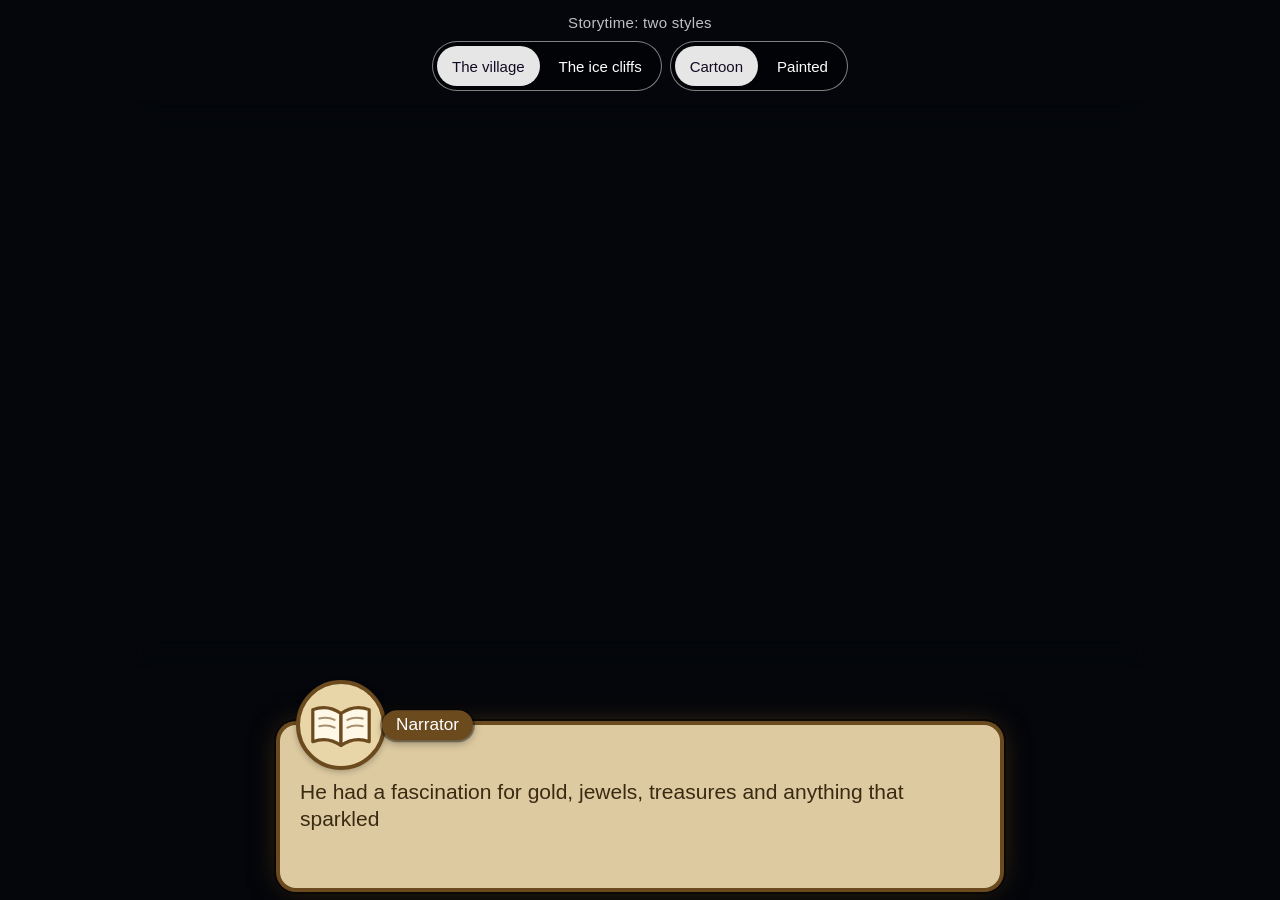
<file: index.html>
<!doctype html>
<html lang="en">
<head>
<meta charset="utf-8">
<meta name="viewport" content="width=device-width,initial-scale=1,viewport-fit=cover">
<title>Storytime styles</title>
<meta name="description" content="Two scenes from Joe's Journey Storytime, each in the cartoon style and a new painted style. Switch between them and pick your favourite.">
<meta property="og:type" content="website">
<meta property="og:title" content="Storytime: two styles">
<meta property="og:description" content="Two scenes from Joe's Journey Storytime, in the cartoon style and a new painted style. Which do you prefer?">
<meta property="og:image" content="https://jacksonlaptop.github.io/storytime-demo/og-image.jpg">
<meta property="og:image:width" content="1200">
<meta property="og:image:height" content="630">
<meta property="og:url" content="https://jacksonlaptop.github.io/storytime-demo/">
<meta name="twitter:card" content="summary_large_image">
<script data-goatcounter="https://joes-journey.goatcounter.com/count" async src="//gc.zgo.at/count.js"></script>
<style>
/* Storytime styles: a demo for phones (Joe, 17 Oct). Two scenes (the village, the ice cliffs), each in two styles (cartoon, painted), one at a time in a 16:9
   picture with black above and below, the narration in the Storytime box under it. The ice cliffs wait for a tap on the dragon, as in the tale. */
@font-face{font-family:"Joes Journey Headline";src:url("https://cdn.prod.website-files.com/6a19b8f4191d4fbca532591e/6a19b8f4191d4fbca532594d_Joes%20Journey%20Headline.otf") format("opentype");font-display:swap;}
:root{--ink:#3a2a12;--paper:#f3e2ba;--pink:#FF00F5;--bg:#04060b;}
*{box-sizing:border-box;-webkit-tap-highlight-color:transparent;}
html,body{margin:0;height:100%;background:var(--bg);color:#fff;font-family:"Joes Journey Headline",sans-serif;}
body{position:relative;display:flex;flex-direction:column;height:100vh;height:100svh;overflow:hidden;}   /* (Joe: always exactly one screen tall: nothing scrolls, the picture shrinks to the space left) */
.top{display:flex;flex-direction:column;gap:10px;align-items:center;padding:calc(14px + env(safe-area-inset-top)) 16px 10px;}
.title{font-size:15px;opacity:.75;letter-spacing:.02em;}
.row{display:flex;gap:8px;flex-wrap:wrap;justify-content:center;}
.seg{display:flex;gap:4px;padding:4px;border-radius:999px;border:1px solid rgba(255,255,255,.5);background:rgba(0,0,0,.4);-webkit-backdrop-filter:blur(10px);backdrop-filter:blur(10px);}
.seg button{position:relative;overflow:hidden;font:inherit;font-size:15px;color:#fff;background:transparent;border:0;border-radius:999px;padding:9px 15px;cursor:pointer;min-height:40px;}
.seg button::before{content:"";position:absolute;inset:0;border-radius:inherit;background:rgba(255,255,255,.5);transform:scaleX(0);transform-origin:left;transition:transform .35s ease;z-index:-1;}
@media (hover:hover){.seg button:hover::before{transform:scaleX(1);}}
@media (max-width:400px){.seg button{font-size:14px;padding:8px 11px;}.top{gap:8px;padding-top:calc(10px + env(safe-area-inset-top));}}
.seg button{z-index:0;}
.seg button.on{background:rgba(255,255,255,.9);color:#140a24;}
.seg button:active{filter:brightness(.9) drop-shadow(2px 2px 0 var(--pink));transform:translateY(2px);}
.stage{flex:1;min-height:0;display:flex;flex-direction:column;gap:12px;padding-bottom:calc(12px + env(safe-area-inset-bottom));}
.pw{flex:1;min-height:0;display:flex;align-items:center;justify-content:center;container-type:size;}   /* the picture's room: whatever height the switchers, the box and the buttons leave */
.pane{position:relative;flex:none;width:min(100cqw,calc(100cqh * 16 / 9));margin:0 auto;aspect-ratio:16/9;overflow:hidden;background:var(--bg);
  -webkit-mask-image:linear-gradient(to bottom,transparent 0,#000 5%,#000 95%,transparent 100%),linear-gradient(to right,transparent 0,#000 2%,#000 98%,transparent 100%);-webkit-mask-composite:source-in;
  mask-image:linear-gradient(to bottom,transparent 0,#000 5%,#000 95%,transparent 100%),linear-gradient(to right,transparent 0,#000 2%,#000 98%,transparent 100%);mask-composite:intersect;}
.pane video,.pane canvas{position:absolute;inset:0;width:100%;height:100%;object-fit:cover;opacity:0;transition:opacity .4s ease;}
.pane video.on,.pane canvas.on{opacity:1;}
.pane .black{position:absolute;inset:0;background:var(--bg);opacity:0;transition:opacity .8s ease;pointer-events:none;z-index:5;}
.pane .black.on{opacity:1;}
.bub{position:absolute;z-index:6;max-width:62%;display:grid;grid-template-columns:auto minmax(0,max-content);column-gap:9px;align-items:center;padding:7px 14px 7px 7px;border-radius:12px;border:1px solid rgba(255,255,255,.5);background:rgb(14,18,30);background:rgba(14,18,30,.9);transform:translateY(calc(-100% - 11px));
  font-size:clamp(10px,2.6vw,17px);line-height:1.25;opacity:0;translate:0 6px;transition:opacity .35s ease,translate .35s ease;pointer-events:none;}
.bub.on{opacity:1;translate:0 0;}
/* its tail: points down at the speaker's head (Joe: the bubble felt disconnected from the person saying it); one colour with the bubble, no blur behind either */
.bub::after{content:"";position:absolute;left:16px;bottom:-7px;width:12px;height:12px;background:rgba(14,18,30,.9);border-right:1px solid rgba(255,255,255,.5);border-bottom:1px solid rgba(255,255,255,.5);transform:rotate(45deg);border-bottom-right-radius:3px;}
.bub b{grid-column:2;align-self:end;font-weight:normal;font-size:.75em;opacity:.7;line-height:1.1;}
.bub span{grid-column:2;align-self:start;}   /* the portrait on the left across both rows; the name over the line beside it */
.ring{position:absolute;z-index:7;width:max(48px,13%);aspect-ratio:1;translate:-50% -50%;border-radius:50%;border:2px solid rgba(255,230,140,.95);box-shadow:0 0 14px rgba(255,214,90,.8),inset 0 0 12px rgba(255,214,90,.5);
  background:radial-gradient(closest-side,rgba(255,240,180,.25),rgba(255,240,180,0));opacity:0;pointer-events:none;cursor:pointer;transition:opacity .4s ease;animation:pulse 1.6s ease-in-out infinite;}
.ring.on{opacity:1;pointer-events:auto;}
@keyframes pulse{50%{scale:1.12;}}
/* the dialogue box wears the colours of whoever is talking (Joe, 17 Oct: 'the whole panel should be more obvious'): its frame and glow in the speaker's colour, the paper
   tinted toward it, a solid nameplate on the top edge beside a big portrait that sits half over the top-left corner */
.cap{position:relative;width:min(92vw,720px);margin:calc(var(--fs) / 2) auto 0;--fs:clamp(62px,17vw,90px);padding:calc(var(--fs) / 2 + 8px) 20px 18px;border-radius:16px;background:var(--paper);background:color-mix(in srgb,var(--paper) 84%,var(--who,#6b4a1e));color:var(--ink);transition:background .35s ease,box-shadow .35s ease;
  box-shadow:0 0 0 4px var(--who,#6b4a1e),0 0 0 6px rgba(0,0,0,.55),0 0 30px color-mix(in srgb,var(--who,#6b4a1e) 60%,transparent),0 8px 28px rgba(0,0,0,.6);font-size:clamp(15px,4.2vw,21px);line-height:1.3;}
.cap .face{position:absolute;left:16px;top:0;translate:0 -50%;width:var(--fs);aspect-ratio:1;z-index:2;border-radius:50%;border:4px solid var(--who,#6b4a1e);background:#e9d6a8 center/cover no-repeat;box-shadow:0 2px 6px rgba(0,0,0,.25);transition:border-color .3s ease;}
.cap .who{position:absolute;top:0;left:calc(16px + var(--fs) - 4px);translate:0 -50%;padding:4px 14px 5px;border-radius:999px;background:var(--who,#6b4a1e);color:#fff;font-size:.82em;line-height:1.2;box-shadow:0 0 0 2px rgba(0,0,0,.35),0 3px 8px rgba(0,0,0,.35);transition:background .35s ease;white-space:nowrap;}
.bub .bface{grid-column:1;grid-row:1 / span 2;width:2.6em;height:2.6em;margin:0;border-radius:50%;border:2px solid #4f9a5c;background:center/cover no-repeat;}
.cap .txt{white-space:pre-wrap;}
.cap .tap{margin-top:10px;color:#7a2f9a;opacity:0;transition:opacity .4s ease;}
.cap .tap.on{opacity:1;}
.cap .capsnow{position:absolute;left:-1%;width:102%;top:-7px;height:auto;pointer-events:none;opacity:0;transition:opacity 2.5s ease;z-index:1;}
.cap.snowy .capsnow{opacity:1;}
.cap .face,.cap .who{z-index:3;}

.replay{font:inherit;font-size:15px;color:#fff;background:rgba(0,0,0,.4);border:1px solid rgba(255,255,255,.5);border-radius:999px;padding:9px 18px;min-height:40px;cursor:pointer;-webkit-backdrop-filter:blur(10px);backdrop-filter:blur(10px);opacity:0;pointer-events:none;transition:opacity .4s ease;}
.replay.on{opacity:1;pointer-events:auto;}
/* the end of a scene: the vote and Play again sit ON the picture, over a dark veil (so the picture keeps all the room below it) */
.foot{position:absolute;inset:0;z-index:9;display:flex;flex-direction:column;align-items:center;justify-content:center;gap:10px;pointer-events:none;background:rgba(4,6,11,0);transition:background .5s ease;}
.foot.on{background:rgba(4,6,11,.6);pointer-events:auto;}
.vote{display:flex;flex-wrap:wrap;padding:0 16px;text-align:center;align-items:center;justify-content:center;gap:8px;font-size:15px;opacity:0;pointer-events:none;transition:opacity .4s ease;}
.vote.on{opacity:1;pointer-events:auto;}
.vote button{font:inherit;font-size:15px;color:#fff;background:rgba(0,0,0,.4);border:1px solid rgba(255,255,255,.5);border-radius:999px;padding:8px 16px;min-height:40px;cursor:pointer;-webkit-backdrop-filter:blur(10px);backdrop-filter:blur(10px);}
.vote button:active{filter:brightness(.9) drop-shadow(2px 2px 0 var(--pink));transform:translateY(2px);}
.vote .thanks{opacity:.8;}
.vote .q{flex-basis:100%;text-align:center;}
/* each choice is a picture of THIS scene in that style, named on it (Joe: 'the buttons don't give much context') */
.vote{flex-direction:column;flex-wrap:nowrap;gap:8px;}
.vote .opts{display:flex;gap:10px;justify-content:center;width:100%;}
.vote .opts button{position:relative;flex:0 1 min(38%,230px);padding:0;min-height:0;border:2px solid rgba(255,255,255,.5);border-radius:12px;overflow:hidden;background:#000;-webkit-backdrop-filter:none;backdrop-filter:none;transition:border-color .25s ease,transform .25s ease;}
.vote .opts button img{display:block;width:100%;aspect-ratio:16/9;object-fit:cover;}
.vote .opts button em{position:absolute;left:50%;bottom:6px;translate:-50% 0;font-style:normal;font-size:13px;white-space:nowrap;padding:3px 10px 4px;border-radius:999px;background:rgba(10,12,20,.82);color:#fff;}
@media (hover:hover){.vote .opts button:hover{border-color:#fff;transform:translateY(-2px);}}
.vote .opts button.picked{border-color:#fff;box-shadow:0 0 0 3px rgba(255,255,255,.35);}
.vote .opts button.picked em{background:#fff;color:#140a24;}
.vote .tip{font-size:13px;opacity:.75;text-align:center;min-height:1em;white-space:nowrap;}
.replay:active{filter:brightness(.9) drop-shadow(2px 2px 0 var(--pink));transform:translateY(2px);}
.tapplay{position:absolute;inset:0;z-index:8;display:none;align-items:center;justify-content:center;background:rgba(4,6,11,.35);border:0;font:inherit;color:#fff;font-size:18px;cursor:pointer;}
.tapplay span{padding:10px 20px;border-radius:999px;border:1px solid rgba(255,255,255,.5);background:rgba(0,0,0,.4);-webkit-backdrop-filter:blur(10px);backdrop-filter:blur(10px);}
.tapplay.on{display:flex;}
/* a phone on its side: the picture fills the height, the switchers sit over its top and the dialogue box over its foot (as in the tale) */
@media (orientation:landscape) and (max-height:560px){
  .top{position:absolute;left:0;right:0;top:0;z-index:20;padding:calc(6px + env(safe-area-inset-top)) 12px 0;}
  .title{display:none;}
  .seg button{font-size:13px;padding:6px 11px;min-height:34px;}
  .stage{padding:0;gap:0;}
  .pw{height:100%;}
  .cap{position:absolute;left:50%;bottom:calc(8px + env(safe-area-inset-bottom));translate:-50% 0;width:min(78vw,640px);margin:0;padding:calc(var(--fs) / 2 + 4px) 14px 10px;font-size:14px;z-index:15;}
  .cap{--fs:48px;}
  .cap .face{border-width:2px;}
  .cap .tap{margin-top:4px;}
  .foot{padding-bottom:90px;}
}
</style>
</head>
<body>
<div class="top">
  <div class="title">Storytime: two styles</div>
  <div class="row">
    <div class="seg" id="scene"><button data-v="village" class="on">The village</button><button data-v="ice">The ice cliffs</button></div>
    <div class="seg" id="style"><button data-v="cartoon" class="on">Cartoon</button><button data-v="painted">Painted</button></div>
  </div>
</div>
<div class="stage">
  <div class="pw"><div class="pane" id="pane"><div class="black" id="black"></div><div class="bub" id="bub"><i class="bface"></i><b></b><span></span></div><div class="ring" id="ring" role="button" aria-label="Tap the ice dragon"></div><button class="tapplay" id="tapplay"><span>Tap to play</span></button><div class="foot" id="foot"><div class="vote" id="vote"><span class="q">Which style do you prefer?</span><div class="opts"><button data-v="cartoon"><img alt="This scene in the cartoon style"><em>Cartoon</em></button><button data-v="painted"><img alt="This scene in the painted style"><em>Painted</em></button></div><span class="tip"></span></div><button class="replay" id="replay">Play again</button></div></div></div>
  <div class="cap" id="cap"><img class="capsnow" src="story-banner-snow.webp" alt=""><div class="face" id="face"></div><div class="body"><div class="who" id="who"></div><div class="txt" id="txt"></div><div class="tap" id="tap">Tap the ice dragon ↑</div></div></div>
</div>
<script>
(function () {
  var B = '', B2 = '';   // the files sit beside the page (GitHub Pages)
  /* counting (GoatCounter, no cookies, nothing personal): every event is filed under the group of the link it was opened from (?ref=friends, ?ref=linkedin),
     so the groups can be compared. Events wait for the counter script if it has not arrived yet. */
  var GRP = (/[?&]ref=([\w-]+)/.exec(location.search) || [])[1] || 'direct', gcQ = [];
  function track(path) { gcQ.push(GRP + '/' + path); flush(); }
  function flush() { if (!(window.goatcounter && window.goatcounter.count)) { if (gcQ.length) setTimeout(flush, 800); return; }
    while (gcQ.length) { var p = gcQ.shift(); try { window.goatcounter.count({ path: p, title: p, event: true }); } catch (e) {} } }
  var big = Math.max(innerWidth, innerHeight) * (window.devicePixelRatio || 1) > 2200 && innerWidth > 900;   // a phone gets the 1280 files
  var SC = {
    village: {
      cartoon: { play: 'demo-village-cartoon.mp4', end: 12.2 },
      painted: { play: big ? 'demo-village-painted.mp4' : 'demo-village-painted-s.mp4', end: 12.5 },
      lines: [ [0, 'nar', '', 'He had a fascination for gold, jewels, treasures and anything that sparkled...but also something more sinister...the local villagers!', 1100],
               [1.4, 'bub', 'Villager', 'Is that...Trogdor!!!', { cartoon: [.153, .535], painted: [.155, .495] }, 3.4],   // (the point the tail touches: the top of the villager's head, in each style)
               [5.0, 'nar', '', 'He had many names, Beast, Dragon, Death, but the one that put fear into the hearts of the locals was...Trogdor! Trogdor The Burninator...'] ] },
    ice: {
      cartoon: { base: 'story2-whole-3_4', done: 11.0, ring: [.78, .42], snow: 'always' },   // (Joe: both ice scenes get the snow; the cartoon takes have none of their own, so it falls through the action too)
      painted: { base: 'story2-whole-3_4-ns', done: 10.0, ring: [.80, .46], snow: true },
      lines: [ [.6, 'nar', '', 'First, the ice cliffs. Joe kept his distance...and one hand on his sword.'],
               [5.2, 'say', 'Clive', 'Ice dragons. Moody, but artists at heart. Go on, say hello.'] ],
      after: ['say', 'Joe', 'Is that...me? I mean I think I’ve got better hair than that but...'] }
  };
  var pane = document.getElementById('pane'), black = document.getElementById('black'), bub = document.getElementById('bub'), ring = document.getElementById('ring'),
      who = document.getElementById('who'), txt = document.getElementById('txt'), tap = document.getElementById('tap'), replay = document.getElementById('replay');
  var cur = { scene: 'village', style: 'cartoon' }, run = 0, timers = [], vids = [], snow = null;
  function later(fn, ms) { var r = run; timers.push(setTimeout(function () { if (r === run) fn(); }, ms)); }
  function vid(src, loop) { var v = document.createElement('video'); v.muted = true; v.defaultMuted = true; v.playsInline = true; v.loop = !!loop; v.preload = 'auto';
    v.setAttribute('muted', ''); v.setAttribute('playsinline', ''); v.src = B + src; var tries = /-s\.mp4$|cartoon/.test(src) ? [] : [src.replace(/\.mp4$/, '-s.mp4')];
    v.addEventListener('error', function () { var n = tries.shift(); if (!n) return; v.src = n; if (v.classList.contains('on')) go(v); });
    pane.insertBefore(v, black); vids.push(v); return v; }   // (a file the CDN refuses comes from GitHub instead; then the phone-size copy)
  var tapplay = document.getElementById('tapplay');   // (an iPhone in Low Power Mode will not start a video by itself: one tap starts it)
  tapplay.addEventListener('click', function () { tapplay.classList.remove('on'); vids.forEach(function (v) { if (v.classList.contains('on') && !v.ended) { var p = v.play(); if (p && p.catch) p.catch(function () {}); } }); });
  function go(v) { var p = v.play(); if (p && p.catch) p.catch(function (e) { if (e && e.name === 'NotAllowedError' && v.classList.contains('on')) tapplay.classList.add('on'); }); }
  function show(v, others) { v.classList.add('on'); setTimeout(function () { (others || []).forEach(function (o) { o.classList.remove('on'); try { o.pause(); } catch (e) {} }); }, 420); }
  var typeT = 0;
  /* who is talking (Joe, 17 Oct: 'a different colour for who's talking, or their profile in the bottom left'): a round portrait cut from the scene itself, in its
     style, ringed and named in that speaker's colour. The narrator has an open book. */
  var BOOK = 'data:image/svg+xml,' + encodeURIComponent('<svg xmlns="http://www.w3.org/2000/svg" viewBox="0 0 64 64"><rect width="64" height="64" fill="#e9d6a8"/><path d="M10 20c8-3 15-2 22 3v25c-7-5-14-6-22-3z" fill="#fff8e6" stroke="#6b4a1e" stroke-width="2.5" stroke-linejoin="round"/><path d="M54 20c-8-3-15-2-22 3v25c7-5 14-6 22-3z" fill="#fff8e6" stroke="#6b4a1e" stroke-width="2.5" stroke-linejoin="round"/><path d="M15 27c4-1 8-1 12 1M15 33c4-1 8-1 12 1M37 28c4-2 8-2 12-1M37 34c4-2 8-2 12-1" stroke="#6b4a1e" stroke-width="1.6" fill="none" stroke-linecap="round" opacity=".6"/></svg>');
  var WHO = { Narrator: '#6b4a1e', Clive: '#6a2c91', Joe: '#1f4fa0', Villager: '#2f7a3b' };
  function faceOf(name) { return name === 'Narrator' ? BOOK : (B || '') + 'demo-face-' + name.toLowerCase() + '-' + cur.style + '.webp'; }
  var face = document.getElementById('face');
  function speaker(name) { name = name || 'Narrator'; face.style.backgroundImage = 'url("' + faceOf(name) + '")'; cap.style.setProperty('--who', WHO[name] || WHO.Narrator); }
  function type(name, text, ms) { clearInterval(typeT); speaker(name); who.textContent = name || 'Narrator';   // (Joe: narration has a name too, so the label line is never empty)
    txt.textContent = ''; var i = 0, step = Math.max(14, (ms || text.length * 38) / text.length);
    typeT = setInterval(function () { i++; txt.textContent = text.slice(0, i); if (i >= text.length) clearInterval(typeT); }, step); }
  function bubble(name, text, at, secs) { bub.querySelector('b').textContent = name; bub.querySelector('.bface').style.backgroundImage = 'url("' + faceOf(name) + '")'; bub.querySelector('span').textContent = text; var pt = at[cur.style] || at; bub.style.left = 'calc(' + (pt[0] * 100) + '% - 22px)'; bub.style.top = (pt[1] * 100) + '%';
    bub.classList.add('on'); later(function () { bub.classList.remove('on'); }, secs * 1000); }
  function lines(L) { L.forEach(function (l) { later(function () { if (l[1] === 'bub') bubble(l[2], l[3], l[4], l[5]); else type(l[2], l[3], l[4]); }, l[0] * 1000); }); }
  function stop() { run++; timers.forEach(clearTimeout); timers = []; clearInterval(typeT); vids.forEach(function (v) { try { v.pause(); v.removeAttribute('src'); v.load(); } catch (e) {} v.remove(); }); vids = [];
    if (snow) { snow.stop(); snow = null; } bub.classList.remove('on'); tapplay.classList.remove('on'); speaker('Narrator'); ring.classList.remove('on'); tap.classList.remove('on'); replay.classList.remove('on'); vote.classList.remove('on'); foot.classList.remove('on'); who.textContent = ''; txt.textContent = ''; }
  function start() { stop(); var S = SC[cur.scene], T = S[cur.style]; cap.classList.toggle('snowy', cur.scene === 'ice'); track('play/' + cur.scene + '-' + cur.style); var at = cur.scene + '-' + cur.style; black.classList.add('on'); setTimeout(function () { black.classList.remove('on'); }, 60);
    if (cur.scene === 'village') {
      var v = vid(T.play, false); show(v); go(v); lines(S.lines);
      later(function () { black.classList.add('on'); try { v.pause(); } catch (e) {} replay.classList.add('on'); askVote(); track('finished/' + at); }, T.end * 1000);
    } else {
      var s = big ? '' : '-s', a = vid(T.base + '-a' + s + '.mp4', true), b = vid(T.base + '-b' + s + '.mp4', false), c = vid(T.base + '-c' + s + '.mp4', true);
      a.poster = (B2 || '') + T.base + s + '-poster.webp'; show(a); go(a); if (T.snow) { snow = makeSnow(); snow.on(true); } lines(S.lines);
      ring.style.left = (T.ring[0] * 100) + '%'; ring.style.top = (T.ring[1] * 100) + '%';
      later(function () { ring.classList.add('on'); tap.classList.add('on'); }, 8600);   // (the prompt comes in under Clive's line; it never replaces it)
      ring.onclick = function () { if (!ring.classList.contains('on')) return; ring.classList.remove('on'); tap.classList.remove('on'); track('tap-dragon/' + cur.style); b.currentTime = 0; go(b); show(b, [a]); if (snow && T.snow !== 'always') snow.on(false);
        b.onended = function () { c.currentTime = 0; go(c); show(c, [b]); if (snow) snow.on(true); };
        later(function () { type(S.after[1], S.after[2]); }, T.done * 1000);
        later(function () { replay.classList.add('on'); askVote(); track('finished/' + at); }, T.done * 1000 + 3500); };
    } }
  /* the snow over the painted ice while it is held still: soft pale flakes drifting down (the same as Storytime 2's) */
  function makeSnow() { var cv = document.createElement('canvas'); pane.insertBefore(cv, black); cv.style.zIndex = 2; var x = cv.getContext('2d'), F = [], raf = 0, t0 = 0, live = true;
    for (var i = 0; i < 90; i++) { var near = Math.random() < .18; F.push({ x: Math.random(), y: Math.random(), r: near ? .0026 + Math.random() * .0018 : .0009 + Math.random() * .0012, v: near ? .085 + Math.random() * .04 : .04 + Math.random() * .035, ph: Math.random() * 6.28, sw: .004 + Math.random() * .008, a: near ? .75 : .45 + Math.random() * .4 }); }
    function step(now) { if (!live) return; raf = requestAnimationFrame(step); var dt = t0 ? Math.min(.05, (now - t0) / 1000) : 0; t0 = now; var W = cv.clientWidth, H = cv.clientHeight, d = Math.min(2, window.devicePixelRatio || 1);
      if (!W) return; if (cv.width !== Math.round(W * d)) { cv.width = Math.round(W * d); cv.height = Math.round(H * d); } x.setTransform(d, 0, 0, d, 0, 0); x.clearRect(0, 0, W, H);
      F.forEach(function (f) { f.y += f.v * dt; f.ph += dt * 1.3; if (f.y > 1.03) { f.y = -.03; f.x = Math.random(); } var px = (f.x + Math.sin(f.ph) * f.sw) * W, py = f.y * H, r = Math.max(.6, f.r * W);
        var g = x.createRadialGradient(px, py, 0, px, py, r * 2.2); g.addColorStop(0, 'rgba(244,248,255,' + f.a + ')'); g.addColorStop(.45, 'rgba(226,236,255,' + (f.a * .55).toFixed(2) + ')'); g.addColorStop(1, 'rgba(210,225,255,0)');
        x.fillStyle = g; x.beginPath(); x.arc(px, py, r * 2.2, 0, 6.2832); x.fill(); }); }
    raf = requestAnimationFrame(step);
    return { on: function (y) { cv.classList.toggle('on', !!y); }, stop: function () { live = false; cancelAnimationFrame(raf); cv.remove(); } }; }
  function seg(id, key) { var el = document.getElementById(id); el.addEventListener('click', function (e) { var b = e.target.closest('button'); if (!b) return;
    [].forEach.call(el.children, function (c) { c.classList.toggle('on', c === b); }); cur[key] = b.dataset.v; start(); }); }
  /* the dialogue box keeps ONE size (Joe, 17 Oct: 'keep the caption the same size, don't bother resizing'): as tall as the longest line it will ever hold at
     this width, measured with every line in turn; measured again when the window changes size or the font arrives */
  var cap = document.getElementById('cap'), ALL = [];
  Object.keys(SC).forEach(function (k) { SC[k].lines.forEach(function (l) { if (l[1] !== 'bub') ALL.push([l[2], l[3]]); }); if (SC[k].after) ALL.push([SC[k].after[1], SC[k].after[2]]); });
  function fitCap() { var W = who.textContent, T = txt.textContent, max = 0; cap.style.height = 'auto';
    ALL.forEach(function (l) { who.textContent = l[0]; txt.textContent = l[1]; max = Math.max(max, cap.offsetHeight); });
    who.textContent = W; txt.textContent = T; cap.style.height = max + 'px'; }
  fitCap(); addEventListener('resize', fitCap); if (document.fonts && document.fonts.ready) document.fonts.ready.then(fitCap);
  /* the vote, once per scene (remembered on this device where the browser allows it) */
  var vote = document.getElementById('vote'), VQ = vote.innerHTML, foot = document.getElementById('foot');
  /* the vote: the buttons stay, the pick is lit, and a different pick replaces it (Joe: 'let the user change their choice'). A change is counted as
     vote/<scene>/<new> plus unvote/<scene>/<old>, so in GoatCounter: votes for a style = its vote count minus its unvote count. */
  var MEM = {};
  function voted(k, v) { if (v) MEM[k] = v; try { if (v) localStorage.setItem('jj-vote-' + k, v); return localStorage.getItem('jj-vote-' + k) || MEM[k] || null; } catch (e) { return MEM[k] || null; } }
  var SEEN = {};
  function drawVote(msg) { var had = voted(cur.scene); vote.innerHTML = VQ;
    [].forEach.call(vote.querySelectorAll('button'), function (b) { var v = b.dataset.v; b.classList.toggle('picked', v === had); b.querySelector('img').src = B + 'demo-thumb-' + cur.scene + '-' + v + '.webp'; b.querySelector('em').textContent = (v === 'painted' ? 'Painted' : 'Cartoon') + (v === had ? ': your pick' : ''); });
    var other = cur.style === 'painted' ? 'cartoon' : 'painted'; vote.querySelector('.tip').textContent = SEEN[cur.scene + '-' + other] ? '' : 'Not seen ' + (other === 'painted' ? 'Painted' : 'Cartoon') + ' yet? Switch at the top.';
    var q = vote.querySelector('.q'); if (had) q.textContent = msg || ('Your pick: ' + had + '. Tap the other to change it.'); }
  function askVote() { SEEN[cur.scene + '-' + cur.style] = 1; foot.classList.add('on'); drawVote(); vote.classList.add('on'); }
  vote.addEventListener('click', function (e) { var b = e.target.closest('button'); if (!b) return; var k = cur.scene, was = voted(k), now = b.dataset.v; if (was === now) return;
    voted(k, now); track('vote/' + k + '/' + now); if (was) track('unvote/' + k + '/' + was);
    drawVote(was ? 'Changed to ' + now + '. Thank you!' : 'Thank you! Try the other scene too.'); });
  seg('scene', 'scene'); seg('style', 'style'); replay.addEventListener('click', start);
  document.addEventListener('visibilitychange', function () { if (document.hidden) vids.forEach(function (v) { try { v.pause(); } catch (e) {} }); else vids.forEach(function (v) { if (v.classList.contains('on') && !v.ended) go(v); }); });
  start();
})();
</script>
</body>
</html>
</file>
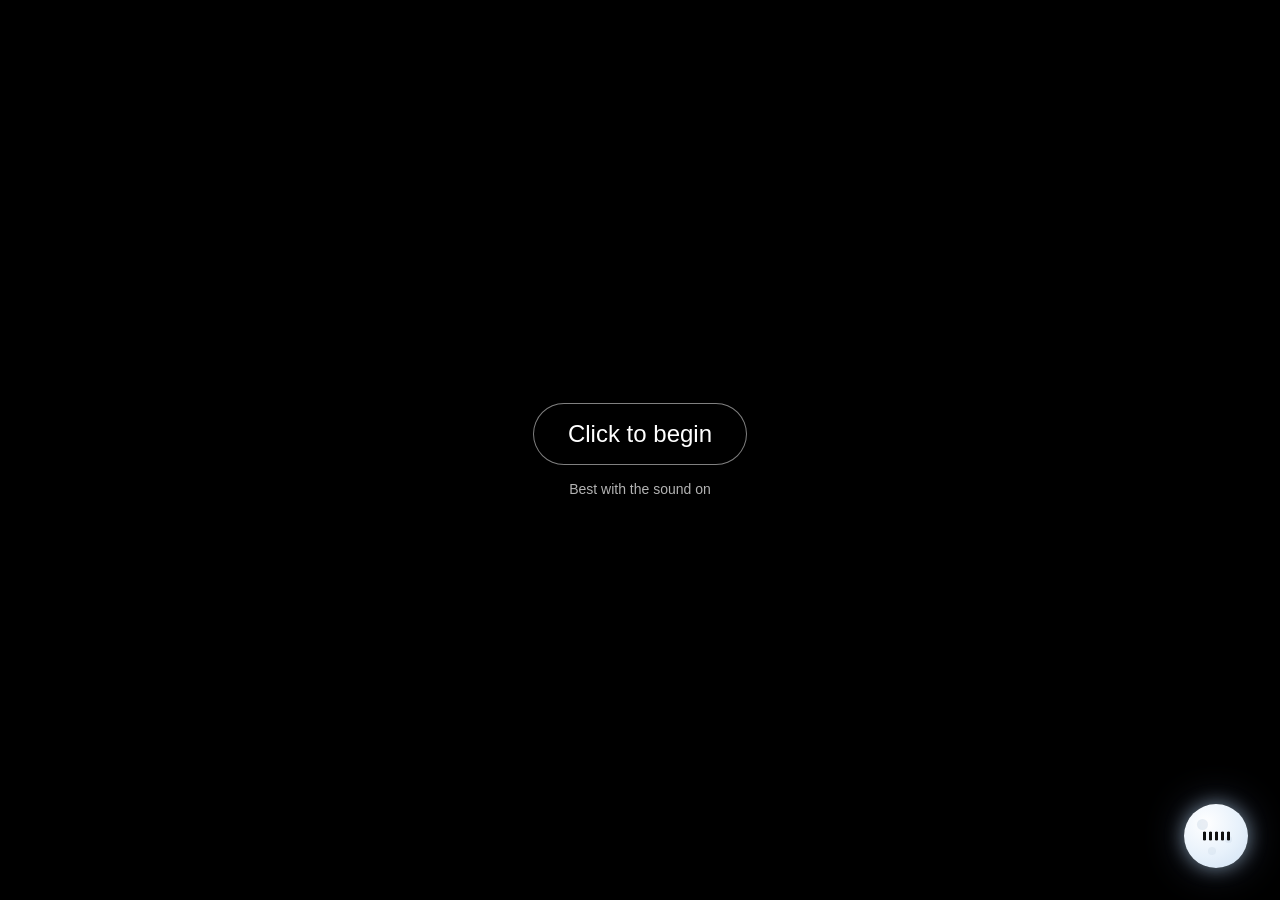
<file: story/index.html>
<!doctype html>
<html lang="en">
<head>
<meta charset="utf-8">
<meta name="viewport" content="width=device-width,initial-scale=1,viewport-fit=cover">
<title>Storytime so far</title>
<meta name="description" content="Joe's Journey: Storytime Part One, then Part Two so far, in one go.">
<style>
/* Storytime so far: Part One, the portfolio card, then Part Two's scenes, one after another with nothing to press. Each part is its own page in a frame;
   the next one loads unseen while the current one plays, waits on its first picture, and cross-fades in when the current one says it is done. */
html,body{margin:0;height:100%;background:#000;overflow:hidden;}
iframe{position:fixed;inset:0;width:100%;height:100%;border:0;background:transparent;opacity:0;pointer-events:none;transition:opacity .9s ease;}
iframe.on{opacity:1;pointer-events:auto;}

/* the one sound control for every part: the site's moon, bottom right (each part's own moon is hidden in the flow). Light and playing = sound on; dark = muted */
#jjm-moon{position:fixed;bottom:32px;right:32px;z-index:2147483647;width:64px;height:64px;padding:0;border:0;border-radius:50%;cursor:pointer;display:flex;align-items:center;justify-content:center;gap:3px;overflow:hidden;background:radial-gradient(circle at 34% 30%,#fff 0%,#e7f1fb 55%,#cfe0f2 100%);box-shadow:0 0 18px rgba(199,231,255,.5),0 0 40px rgba(160,190,255,.28);transition:background .25s,transform .2s;}
#jjm-moon:hover{transform:scale(1.06);}#jjm-moon:active{transform:scale(.96);}
#jjm-moon .cr{position:absolute;border-radius:50%;background:#93a9c6;pointer-events:none;}
#jjm-moon .bar{position:relative;z-index:2;width:3px;height:30px;border-radius:2px;background:#111;transform:scaleY(.3);animation:jjmBar var(--bd,1.1s) ease-in-out var(--bl,0s) infinite alternate;transition:background .2s;}
#jjm-moon.muted{background:#111;}#jjm-moon.muted .cr{background:rgba(255,255,255,.16);}#jjm-moon.muted .bar{background:#fff;height:3px;animation:none;transform:none;}
@keyframes jjmBar{0%{transform:scaleY(calc(var(--bm,1) * .22));}40%{transform:scaleY(calc(var(--bm,1) * .95));}68%{transform:scaleY(calc(var(--bm,1) * .48));}100%{transform:scaleY(calc(var(--bm,1) * .8));}}
@media (prefers-reduced-motion:reduce){#jjm-moon .bar{animation:none;transform:scaleY(calc(var(--bm,1) * .6));}}
@media (max-width:767px){#jjm-moon{right:16px;bottom:16px;width:52px;height:52px;}}
/* the site's own headline font (Webflow's file), so the picker and the gate read in Joe's Journey's type everywhere, not only where it is installed */
@font-face{font-family:"Joes Journey Headline";src:url("https://cdn.prod.website-files.com/6a19b8f4191d4fbca532591e/6a19b8f4191d4fbca532594d_Joes%20Journey%20Headline.otf") format("opentype");font-display:swap;}
/* Click to begin (Joe, 4 Nov: 'it says music is playing but it doesn't start for a long time ... it needs an action first'): browsers hold every sound until
   the visitor has clicked, so where they would, the tale waits behind this one button; the click lets every part's sound play (the frames are allowed autoplay).
   The classic glass button: 50% white border, black .4 and a blur, a white wipe on hover, pink when pressed. Nothing sits in front of it. */
/* a loader of this page's own, under the first part's frame: it shows from the first moment until the part paints its own loader over it */
#jjload{position:fixed;inset:0;display:flex;flex-direction:column;align-items:center;justify-content:center;gap:14px;font-family:"Joes Journey Headline",sans-serif;font-size:14px;color:rgba(255,255,255,.8);pointer-events:none;}
#jjload i{width:30px;height:30px;border-radius:50%;border:3px solid rgba(255,255,255,.14);border-top-color:#e9c46a;animation:jjspin .9s linear infinite;}
@keyframes jjspin{to{transform:rotate(360deg);}}
#jjgo{position:fixed;inset:0;z-index:2147483646;display:flex;flex-direction:column;align-items:center;justify-content:center;gap:16px;background:#000;font-family:"Joes Journey Headline",sans-serif;color:#fff;transition:opacity .6s ease;}
#jjgo.out{opacity:0;pointer-events:none;}
#jjgo button{position:relative;overflow:hidden;isolation:isolate;font:inherit;font-size:clamp(18px,2vw,24px);color:#fff;cursor:pointer;padding:16px 34px;border-radius:999px;border:1px solid rgba(255,255,255,.5);background:rgba(0,0,0,.4);-webkit-backdrop-filter:blur(10px);backdrop-filter:blur(10px);transition:color .3s ease;}
#jjgo button::before{content:"";position:absolute;inset:0;background:rgba(255,255,255,.5);transform:translateX(-101%);transition:transform .35s ease;z-index:-1;}
#jjgo button:hover::before{transform:none;}#jjgo button:focus{outline:none;}#jjgo button:focus-visible{box-shadow:0 0 0 3px rgba(255,255,255,.6);}#jjgo button:active{background:#ff4fd8;}
#jjgo p{margin:0;font-size:14px;opacity:.7;}
</style>
</head>
<body>
<div id="jjload"><i></i>Loading the tale...</div>
<button id="jjm-moon" type="button" aria-label="Sound"><i class="cr" style="width:11px;height:11px;left:13px;top:15px;opacity:.2"></i><i class="cr" style="width:7px;height:7px;left:41px;top:32px;opacity:.14"></i><i class="cr" style="width:8px;height:8px;left:24px;top:43px;opacity:.12"></i><i class="bar" style="--bm:.5;--bd:.92s;--bl:-.2s"></i><i class="bar" style="--bm:.78;--bd:1.24s;--bl:-.75s"></i><i class="bar" style="--bm:1;--bd:1.06s;--bl:-.4s"></i><i class="bar" style="--bm:.78;--bd:1.38s;--bl:-1.1s"></i><i class="bar" style="--bm:.5;--bd:.84s;--bl:-.6s"></i></button>
<script>
/* sound: one state for every part (sessionStorage jjUserMuted, the site's own: '1' = muted), shown and set by the moon. The parts read it as they start and
   follow it when it changes; the scene-to-scene music lives here, on this page, so it carries on across the painted scenes (window.jjFlowMusic) */
(function () {
  var moon = document.getElementById('jjm-moon'), MUSIC = {}, last = null;
  /* muted, as the site counts it: the moon's flag, or every mixer level at 0 (the site's sound code turns the flag into that) */
  function muted() { var f = false, z = false; try { f = sessionStorage.getItem('jjUserMuted') === '1'; var x = JSON.parse(localStorage.getItem('jjMix') || 'null'); z = !!x && !(x.voice > 0 || x.sfx > 0 || x.music > 0); } catch (e) {} return f || z; }
  function sndSet(m) { try { sessionStorage.setItem('jjUserMuted', m ? '1' : '0'); if (!m) { var x = JSON.parse(localStorage.getItem('jjMix') || 'null'); if (x && !(x.voice > 0 || x.sfx > 0 || x.music > 0)) { var p = JSON.parse(localStorage.getItem('jjMixAllPrev') || 'null'); localStorage.setItem('jjMix', JSON.stringify(p && (p.voice > 0 || p.sfx > 0 || p.music > 0) ? p : { voice: 1, sfx: 1, music: 1 })); } } } catch (e) {} }
  function apply() { var m = muted(); moon.classList.toggle('muted', m); moon.setAttribute('aria-pressed', m ? 'true' : 'false');
    Object.keys(MUSIC).forEach(function (u) { var a = MUSIC[u]; a.muted = m; if (!m && !a.volume && !a._lead) a.volume = .32; });
    if (last !== null && last !== m) [].forEach.call(document.querySelectorAll('iframe'), function (f) { try { f.contentWindow.postMessage({ jj: 'sound' }, location.origin); } catch (e) {} });
    last = m; }
  window.jjFlowMusic = function (u) { var a = MUSIC[u]; if (!a) { a = MUSIC[u] = new Audio(u); a.loop = true; a.preload = 'auto'; } a.muted = muted(); return a; };
  /* a lead-in: the next part's music, started under the end of this one (Scene 2's mirage brings in Scene 3's oasis intro, as the tale does), from o.from,
     in over o.inMs to o.vol; if the next part is late, it goes back to o.from before o.until (so its lift is never heard early). The next part takes it over
     by playing the same track itself and calling jjFlowMusicFade. */
  function ramp(a, to, ms, then) { clearInterval(a._rampT); var v0 = a.volume, t0 = performance.now(); a._rampT = setInterval(function () { var k = Math.min(1, (performance.now() - t0) / ms); a.volume = v0 + (to - v0) * k; if (k >= 1) { clearInterval(a._rampT); if (then) then(); } }, 40); }
  window.jjFlowLead = function (u, o) { var a = window.jjFlowMusic(u); a.loop = false; a._lead = true; a.volume = 0; try { a.currentTime = o.from; } catch (e) {} var p = a.play(); if (p && p.catch) p.catch(function () {}); ramp(a, o.vol, o.inMs || 2500);
    clearInterval(a._watchT); a._watchT = setInterval(function () { if (a._out || a.paused || !(a.currentTime >= o.until)) return; ramp(a, 0, 700, function () { try { a.currentTime = o.from; } catch (e) {} ramp(a, o.vol, 1200); }); }, 200); return a; };
  window.jjFlowMusicFade = function (match, ms) { Object.keys(MUSIC).forEach(function (u) { var a = MUSIC[u]; if (u.indexOf(match) < 0 || a._out || a.paused) return; a._out = true; clearInterval(a._watchT); ramp(a, 0, ms || 1200, function () { a.pause(); delete MUSIC[u]; }); }); };
  moon.addEventListener('click', function () { sndSet(!muted()); apply(); });
  setInterval(apply, 400); apply();   // (a part may change it too: Part One's 'Turn on the sound!', a transport's mute)
})();
</script>
<script>
(function () {
  var V = 29, PARTS = ['../journey/', '../scene3/'], PEX = { 1: 'book=1' };   /* (Joe, 11 Nov) Scene 2 lives in storytime2.js now: Part Two is one part, from its storybook ('Last time...', read by the narrator) to the end of 5B */   /* (Joe, 5 Nov: one source of truth): Scene 1 is storytime2.js too (the scene3/ page from line 0, handing on at 2.1); Scene 2 is still its own page until it moves in */
  var cur = null, nxt = null, at = -1, want = false;
  /* (checking: ?from=N starts at part N; anything else in the address goes to that first part, e.g. ?from=0&scene=9 for the end of Part One) */
  var q = new URLSearchParams(location.search), FROM = Math.min(PARTS.length - 1, +q.get('from') || 0); q.delete('from'); var SCN = q.get('scenes') !== '0'; q.delete('scenes'); var GATE = q.get('gate') === '1'; q.delete('gate');   /* (?gate=1 shows Click to begin even where the browser would play straight away: for checking) */ var EXTRA = q.toString();   // (scenes=1 is this page's picker: not passed on, or the part shows its own as well)
  function frame(i, ex) { var f = document.createElement('iframe'); f.allow = 'autoplay; fullscreen'; f.title = 'Storytime'; f.dataset.i = i; f.src = PARTS[i] + '?flow=1&v=' + V + (PEX[i] ? '&' + PEX[i] : '') + (ex != null ? (ex ? '&' + ex : (PEX[i] ? '&scene=0' : '')) : (i === FROM && EXTRA ? '&' + EXTRA : (PEX[i] ? '&scene=0' : ''))); document.body.appendChild(f); f.addEventListener('load', function () { curAway(f); }); return f; }
  /* (Joe, 4 Nov: 'the mouse doesn't work on the overlay ... the circle stays'): the site cursor is drawn inside each part's frame, so over this page's own
     controls (the picker, the moon, Click to begin) the frame stops hearing the mouse and its circle froze where it was. Over them the frame's circle hides
     and this page's own pointer shows; back over the frame, its circle returns on the first move */
  function curAway(f) { try { var d = f.contentDocument; if (!d || d._jjAway) return; d._jjAway = true; var st = d.createElement('style'); st.textContent = 'html.jj-away .custom-cursor,html.jj-away .cursor-trail{opacity:0!important;}'; d.head.appendChild(st);
    d.addEventListener('mousemove', function () { d.documentElement.classList.remove('jj-away'); }, true);
    d.addEventListener('mouseout', function (e) { if (!e.relatedTarget) d.documentElement.classList.add('jj-away'); }, true); } catch (e) {} }
  document.addEventListener('mousemove', function () { [].forEach.call(document.querySelectorAll('iframe'), function (f) { try { f.contentDocument.documentElement.classList.add('jj-away'); } catch (e) {} }); }, true);
  function swap() {
    var old = cur; cur = nxt; nxt = null; want = false; at = +cur.dataset.i; var jl = document.getElementById('jjload'); if (jl) setTimeout(function () { jl.remove(); }, 1500);
    cur.classList.add('on'); try { cur.contentWindow.postMessage({ jj: 'go' }, location.origin); cur.focus(); } catch (e) {}
    if (old) setTimeout(function () { old.remove(); }, 1000);
    if (at + 1 < PARTS.length) setTimeout(function () { if (!nxt && at + 1 < PARTS.length) nxt = frame(at + 1); }, 4000);   // the next part loads behind this one
  }
  addEventListener('message', function (e) {
    if (e.origin !== location.origin || !e.data) return;
    if (e.data.jj === 'done' && cur && e.source === cur.contentWindow && at + 1 < PARTS.length) { want = true; if (!nxt) nxt = frame(at + 1); if (nxt.dataset.ready) swap(); }
    if (e.data.jj === 'ready' && nxt && e.source === nxt.contentWindow) { nxt.dataset.ready = 1; if (want) swap(); }
  });
  /* would the browser hold the sound? (getAutoplayPolicy where there is one; otherwise a fresh audio context that comes up suspended) */
  function held() { try { if (navigator.getAutoplayPolicy) return navigator.getAutoplayPolicy('audiocontext') !== 'allowed'; var C = window.AudioContext || window.webkitAudioContext; if (!C) return false; var c = new C(), st = c.state; try { c.close(); } catch (e) {} return st !== 'running'; } catch (e) { return true; } }
  /* (Joe, 4 Nov: 'a very long black screen when you land'): the first part used to stay hidden until its frame had loaded EVERYTHING (its 'load'); it is
     shown at once now, so its own loader ('Loading the tale...') is what you see while it loads; its turn ('go') still comes on that load */
  function begin() { var f = nxt = frame(FROM); f.classList.add('on'); f.addEventListener('load', function () { if (nxt === f) swap(); }, { once: true }); }
  if (GATE || held()) { var g = document.createElement('div'); g.id = 'jjgo'; g.innerHTML = '<button type="button">Click to begin</button><p>Best with the sound on</p>'; document.body.appendChild(g);
    g.querySelector('button').addEventListener('click', function () { g.classList.add('out'); setTimeout(function () { g.remove(); }, 700); begin(); }, { once: true }); }
  else begin();   // Part One starts at once when the browser lets it play

  /* the scene picker (Joe, 3 Nov): on for everyone (Joe: 'i wanted that scene by scene picker'); ?scenes=0 hides it. A 'Scenes' pill bottom left opens a strip: a tab per
     scene, a picture per shot; a press plays from there (its part loaded in place of this one, or a jump inside the part already playing). It hides under
     the sound question. Scenes 3 to 5: [shot, its first line in storytime2.js's beats, poster] (re-read them from jjStory2.beats when the script changes) */
  if (!SCN) return;
  var GH = location.port === '3800' ? '/gh/' : 'https://rawcdn.githack.com/jacksonlaptop/joes-journey-code/a3e5e11730db1f1c80043993a9af3e8ef42258df/',   /* (the same pinned commit as the parts' JJD_REF) */ P = function (id) { return GH + 'story2-whole-' + id + '-ns-s-poster.webp'; };
  var PICK = [{ n: 'Part One', head: 'Part One: the tale of Trogdor and Joe the Righteous', part: 0, shots: [['The cave', 0, GH + 'story-cav-bg.webp'], ['The village', 2, GH + 'story-vil-bg.webp'], ['The tavern', 4, GH + 'story-tav-bg.webp'], ['The ride and the forest', 5, GH + 'story-forest-bg.webp'], ['The castle', 11, GH + 'story-cas-bg.webp']] },   /* (Part One's lines: api.lines() in storytime.js s150) */
    { n: 'Scene 1', grp: 'Part Two', head: 'Part Two, Scene 1: the portal wasteland', part: 1, shots: [['1.1', 0, P('1_1')], ['1.2', 3, P('1_2')], ['1.3', 5, P('1_3')], ['1.4', 18, P('1_4')]] },
    { n: 'Scene 2', head: 'Part Two, Scene 2: the ash desert', part: 1, shots: [['2.1', 21, P('2_1')], ['2.2', 23, P('2_2')], ['2.3', 26, P('2_3')], ['2.4', 30, P('2_4')]] },
    { n: 'Scene 3', head: 'Part Two, Scene 3: the dragon oasis', part: 1, shots: [['3.1', 34, P('3_2')], ['3.2', 35, P('3_2')], ['3.3', 37, P('3_3')], ['3.4', 41, P('3_4')], ['3.5', 46, P('3_5')], ['3.6', 51, P('3_6')], ['3.6b', 53, P('3_6b')], ['3.6d', 56, P('3_6d')], ['3.7', 60, P('3_7')], ['3.8', 65, P('3_8')], ['3.9', 76, P('3_9')]] },
    { n: 'Scene 4', head: 'Part Two, Scene 4: the sky journey', part: 1, shots: [['4.1', 78, P('4_1')], ['4.2', 79, P('4_2')]] },
    { n: 'Scene 5', head: 'Part Two, Scene 5: the floating castle', part: 1, shots: [['5.1', 82, P('5_1')], ['5.2', 83, P('5_2')], ['5.3', 86, P('5_3')], ['5.3b', 89, P('5_3b')], ['5.3c', 93, P('5_3c')], ['5.3d', 97, P('5_3d')], ['5.3e', 99, P('5_3e')], ['5.3f', 106, P('5_3f')], ['5.4', 110, P('5_4')], ['5.4b', 113, P('5_4b')], ['5.5', 117, P('5_5')], ['5.6', 119, P('5_6')], ['5.7', 120, P('5_7-frost')]] },
    { n: 'Scene 5B', head: 'Part Two, Scene 5B: the way home', part: 1, shots: [['5B.1', 123, P('5B_1')], ['5B.2', 125, P('5B_2-frost')], ['5B.3', 126, P('5B_3')], ['5B.4', 127, P('5B_4')], ['5B.5', 129, P('5B_5')]] }];
  var css = document.createElement('style');
  css.textContent = '#jjp{position:fixed;left:16px;bottom:16px;z-index:50;font-family:"Joes Journey Headline",sans-serif;color:#fff;}#jjp.off{display:none;}' +
    '#jjp .pill,#jjp .tab{font:inherit;color:#fff;cursor:pointer;background:rgba(0,0,0,.4);-webkit-backdrop-filter:blur(10px);backdrop-filter:blur(10px);border:1px solid rgba(255,255,255,.5);border-radius:999px;padding:8px 16px;font-size:14px;line-height:1;transition:background .2s ease;}' +
    '#jjp .pill:hover,#jjp .tab:hover{background:rgba(255,255,255,.2);}#jjp .tab.on{background:rgba(255,255,255,.85);color:#111;}' +
    '#jjp .pan{position:fixed;left:16px;right:16px;bottom:64px;max-width:1200px;padding:12px;border-radius:18px;background:#080b14;border:1px solid rgba(255,255,255,.5);opacity:0;translate:0 12px;pointer-events:none;transition:opacity .25s ease,translate .25s ease;}' +
    '#jjp.open .pan{opacity:1;translate:0 0;pointer-events:auto;}#jjp .tabs{display:flex;gap:6px;overflow-x:auto;padding-bottom:8px;scrollbar-width:none;}#jjp .tab{flex:none;padding:6px 12px;font-size:13px;}#jjp .grp{flex:none;align-self:center;font-size:13px;opacity:.75;margin:0 2px 0 10px;padding-left:12px;border-left:1px solid rgba(255,255,255,.35);}' +
    '#jjp .sh i.ph{display:flex;align-items:center;justify-content:center;font-size:12px;font-style:normal;color:rgba(255,255,255,.75);background:linear-gradient(160deg,#3b3360,#1a2033);}#jjp .head{font-size:13px;opacity:.8;margin:2px 4px 8px;}#jjp .row{display:flex;gap:10px;overflow-x:auto;padding:2px 2px 6px;scrollbar-width:thin;}' +
    '#jjp .sh{flex:none;width:clamp(112px,14vw,176px);cursor:pointer;background:none;border:0;padding:0;color:#fff;font:inherit;text-align:left;}' +
    '#jjp .sh i{display:block;aspect-ratio:16/9;border-radius:10px;background:#1a2033 center/cover no-repeat;box-shadow:0 0 0 1px rgba(255,255,255,.25);opacity:.92;transition:box-shadow .2s ease,opacity .2s ease;}' +
    '#jjp .sh:hover i{opacity:1;box-shadow:0 0 0 2px rgba(255,255,255,.7);}#jjp .sh.on i{box-shadow:0 0 0 3px #ff5fa2;}#jjp .sh span{display:block;font-size:12px;margin-top:5px;opacity:.85;white-space:nowrap;overflow:hidden;text-overflow:ellipsis;}' +
    '@media (min-width:600px){#jjp .pan{right:104px;}}';
  document.head.appendChild(css);
  var root = document.createElement('div'); root.id = 'jjp'; root.innerHTML = '<div class="pan"><div class="tabs"></div><div class="head"></div><div class="row"></div></div><button class="pill" type="button">Scenes</button>'; document.body.appendChild(root);
  var tabs = root.querySelector('.tabs'), head = root.querySelector('.head'), row = root.querySelector('.row');
  function inner() { try { return cur && cur.contentWindow; } catch (e) { return null; } }
  function here() { var w = inner(), c = ''; try { c = String(w.jjStory.api.comp() || '').slice(3); } catch (e) {} return c; }
  function sceneNow() { var c = here(); return PICK.filter(function (sc) { return sc.part === at && (sc.part < 1 || sc.shots.some(function (s) { return s[0] === c; })); })[0] || PICK.filter(function (sc) { return sc.part === at; })[0] || PICK[0]; }
  function go(sc, sh) { root.classList.remove('open');
    var book = false; try { book = !!cur.contentDocument.getElementById('jjst-book'); } catch (e) {}
    if (sc.part === at && sh[1] != null && inner() && !book) { inner().postMessage({ jj: 'jump', scene: sh[1] }, location.origin); return; }   // (a shot in the part already playing; not under Part One's storybook opening: that part is loaded again at the shot, which skips the book)
    if (nxt) nxt.remove(); want = false; var nf = nxt = frame(sc.part, sh[1] != null ? 'scene=' + sh[1] : ''); nxt.addEventListener('load', swap, { once: true });
    var t0 = Date.now(), ask = setInterval(function () { try { var d = nf.contentDocument, so = d && d.getElementById('jjst-sndov'), no = d && d.getElementById('jjst-nosnd'); if (so && no && so.classList.contains('on')) { clearInterval(ask); no.click(); } } catch (e) {} if (Date.now() - t0 > 30000) clearInterval(ask); }, 150); }   // (the sound was answered at the start: a picked part never asks again; the moon keeps the choice)
  function show(sc) { [].forEach.call(tabs.children, function (t) { t.classList.toggle('on', t._sc === sc); }); head.textContent = sc.head; row.innerHTML = ''; var c = here();
    sc.shots.forEach(function (sh) { var b = document.createElement('button'); b.type = 'button'; b.className = 'sh' + ((sc.part === at && (sh[1] == null || sh[0] === c)) ? ' on' : ''); b.innerHTML = '<i></i><span></span>';
      if (sh[2]) b.firstChild.style.backgroundImage = 'url("' + sh[2] + '")'; else { b.firstChild.className = 'ph'; b.firstChild.textContent = 'Sketch: art coming'; }   /* st2-33: the new castle shots are on placeholder boards */ b.lastChild.textContent = sh[0]; b.addEventListener('click', function (e) { e.preventDefault(); e.stopPropagation(); go(sc, sh); }); row.appendChild(b); }); }
  PICK.forEach(function (sc) { if (sc.grp) { var g = document.createElement('span'); g.className = 'grp'; g.textContent = sc.grp; tabs.appendChild(g); }   /* (Joe, 4 Nov: 'not clear that scene 1 etc are part 2') */ var t = document.createElement('button'); t.type = 'button'; t.className = 'tab'; t.textContent = sc.n; t._sc = sc; t.addEventListener('click', function (e) { e.preventDefault(); e.stopPropagation(); show(sc); }); tabs.appendChild(t); });
  root.querySelector('.pill').addEventListener('click', function (e) { e.preventDefault(); e.stopPropagation(); var op = !root.classList.contains('open'); if (op) show(sceneNow()); root.classList.toggle('open', op); });
  addEventListener('keydown', function (e) { if (e.key === 'Escape') root.classList.remove('open'); });
  setInterval(function () { var hide = false; try { var d = cur && cur.contentDocument; hide = !cur || !!(d && d.querySelector('#jjst-sndov.on')); } catch (e) {} root.classList.toggle('off', hide); if (hide) root.classList.remove('open'); }, 300);   // (never over the sound question)
})();
</script>
</body>
</html>
</file>
